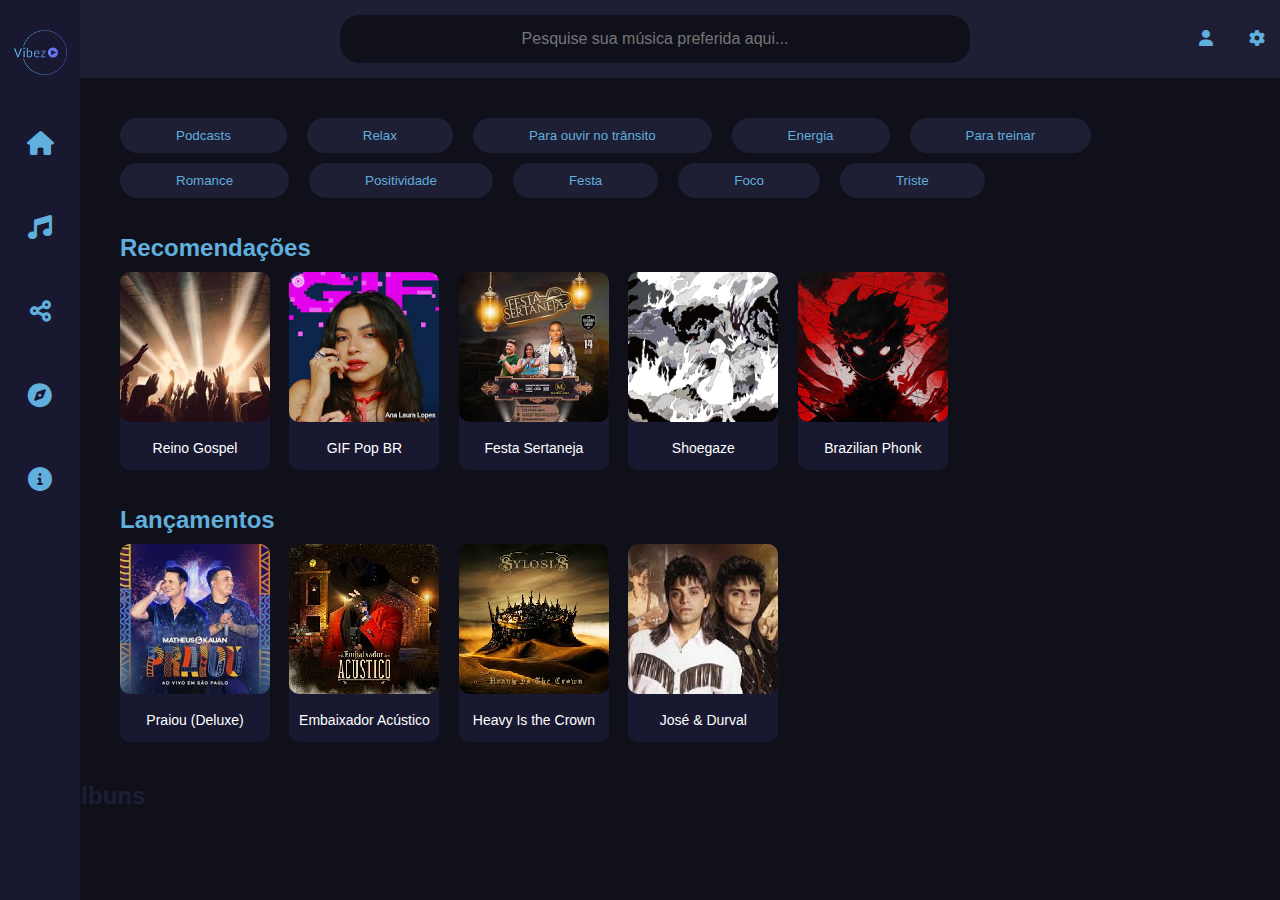
<file: aplicativo/index.html>
<!DOCTYPE html>
<html lang="pt-BR">
<head>
    <meta charset="UTF-8">
    <meta name="viewport" content="width=device-width, initial-scale=1.0">
    <title>Vibez</title>
    <link rel="stylesheet" href="https://cdnjs.cloudflare.com/ajax/libs/font-awesome/6.0.0-beta3/css/all.min.css">
    <link rel="stylesheet" href="../aplicativo/style.css">
</head>
<body>
    <div class="barra-de-cima">
        <input class="caixa-pesquisa" type="text" placeholder="Pesquise sua música preferida aqui...">
        <nav>
            <ul>
                <li id="perfil">
                    <a href="#" id="icone-perfil"><i class="fas fa-user"></i></a>
                    <div class="menu-usuario" id="menu-usuario">
                        <div class="card-usuario" id="opcoes-deslogado">
                            <a id="logar" href="../login/login.html">Login</a>
                            <a id="cadastrar" href="../cadastro/cadastro.html">Cadastrar</a>
                        </div>
                        <div class="card-usuario" id="usuario-logado">
                            <button id="logout">Sair</button>
                            <button id="myprofile">Meu Perfil</button>
                        </div>
                    </div>
                </li>
                <li id="config"><a href="#" onclick="irParaProdutores()"><i class="fas fa-cog"></i></a></li>
            </ul>
        </nav>
    </div>
    <div class="barra-esquerda">
        <img src="../assets/imagens/width_200-_1_.png" alt="Logo Vibez" class="logo">
        <ul>
            <button><li><a href="#"><i class="fas fa-home"></i></a></li></button>
            <button id="cadastromusica"><li><a href="#"><i class="fas fa-music"></i></a></li></button>
            <button><li><a href="#"><i class="fas fa-share-alt"></i></a></li></button>
            <button><li><a href="#"><i class="fas fa-compass"></i></a></li></button>
            <button><li><a href="#"><i class="fas fa-info-circle"></i></a></li></button>
        </ul>
    </div>
    <div class="secao">
        <div class="categorias">
            <button class="podcasts">Podcasts</button>
            <button>Relax</button>
            <button>Para ouvir no trânsito</button>
            <button>Energia</button>
            <button>Para treinar</button>
            <button>Romance</button>
            <button>Positividade</button>
            <button>Festa</button>
            <button>Foco</button>
            <button>Triste</button>
        </div>
        <h2 class="titulo-recomendacao">Recomendações</h2>
        <div class="recomendacoes">

            <div class="album-card" onclick="window.location.href='Reino.html';">
                <img src="../assets/imagens/unnamed (1).png" alt="Álbum 1">
                <p>Reino Gospel</p>
            </div>
            <div class="album-card" onclick="window.location.href='Gif.html';">
                <img src="../assets/imagens/unnamed (3).png" alt="Álbum 2">
                <p>GIF Pop BR</p>
            </div>
            <div class="album-card" onclick="window.location.href='Sertanejo.html';">
                <img src="../assets/imagens/unnamed (2).png" alt="Álbum 3">
                <p>Festa Sertaneja</p>
            </div>
            <div class="album-card" onclick="window.location.href='Shoegaze.html';">
                <img src="../assets/imagens/unnamed (4).png" alt="Álbum 4">
                <p>Shoegaze</p>
            </div>
            <div class="album-card" onclick="window.location.href='Phonk.html';">
                <img src="../assets/imagens/unnamed.png" alt="Álbum 5">
                <p>Brazilian Phonk</p>
            </div>
        </div>
        <h2 class="lancamento-titulo">Lançamentos</h2>
        <div class="lancamentos">
            <div class="album-card" onclick="window.location.href='Praiou.html';">
                <img src="../assets/imagens/Praiou (Deluxe).png" alt="Álbum 1">
                <p>Praiou (Deluxe)</p>
            </div>
            <div class="album-card" onclick="window.location.href='Embaixa.html';">
                <img src="../assets/imagens/Acústico.png" alt="Álbum 2">
                <p>Embaixador Acústico</p>
            </div>
            <div class="album-card" onclick="window.location.href='Heavy.html';">
                <img src="../assets/imagens/Heaven is the Crown.png" alt="Álbum 3">
                <p>Heavy Is the Crown</p>
            </div>
            <div class="album-card" onclick="window.location.href='jose.html';">
                <img src="../assets/imagens/José & Durval.png" alt="Álbum 4">
                <p>José & Durval</p>
            </div>
        </div>
    </div>

    <h2 class="titulo-cadastro">Seus Álbuns</h2>
<div id="user-albums" class="recomendacoes"></div>


<script src="../aplicativo/script.js"></script>
</body>
</html>
</file>
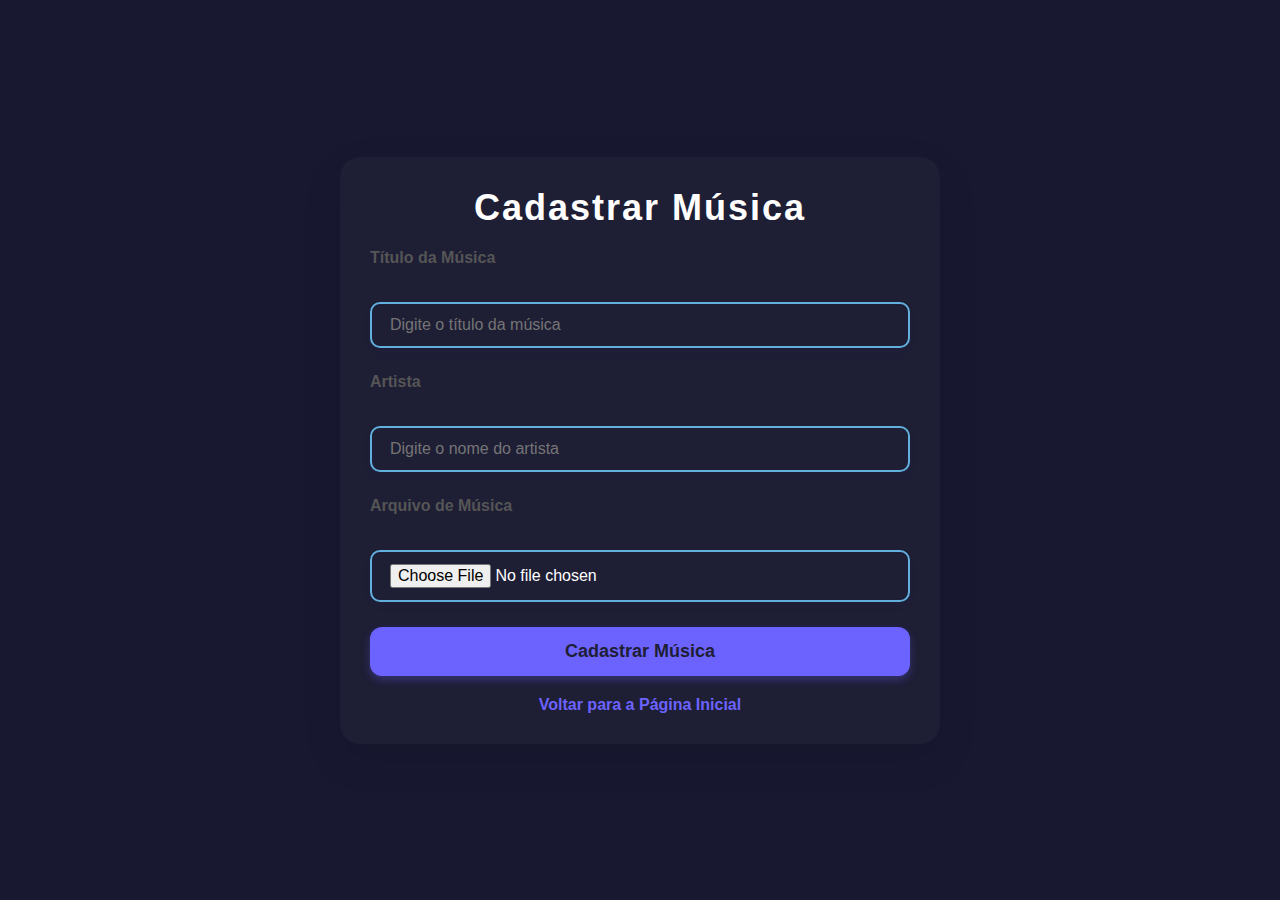
<file: cadasmusica/index.html>
<!DOCTYPE html>
<html lang="pt-BR">
<head>
    <meta charset="UTF-8">
    <meta name="viewport" content="width=device-width, initial-scale=1.0">
    <title>Cadastrar Música</title>
    <link rel="stylesheet" href="https://cdnjs.cloudflare.com/ajax/libs/font-awesome/6.0.0-beta3/css/all.min.css">
    <link rel="stylesheet" href="style.css">
</head>
<body>
    <div class="secao">
        <h1>Cadastrar Música</h1>
        <form id="form-cadastro" method="POST">
            <label for="titulo" class="#">Título da Música</label>
            <input type="text" id="titulo" name="titulo" placeholder="Digite o título da música" required>

            <label for="artista" class = "#">Artista</label>
            <input type="text" id="artista" name="artista" placeholder="Digite o nome do artista" required>

            <label for="arquivo" class="#">Arquivo de Música</label>
            <input type="file" id="arquivo" name="arquivo" accept="audio/*" required>

            <button type="submit" id="btnCadastrar">Cadastrar Música</button>
        </form>
        
        <!-- Link para voltar à página inicial -->
        <a href="../aplicativo/index.html" class="back-link">Voltar para a Página Inicial</a>
    </div>

    <script src="../aplicativo/script.js"></script>
</body>
</html>
</file>
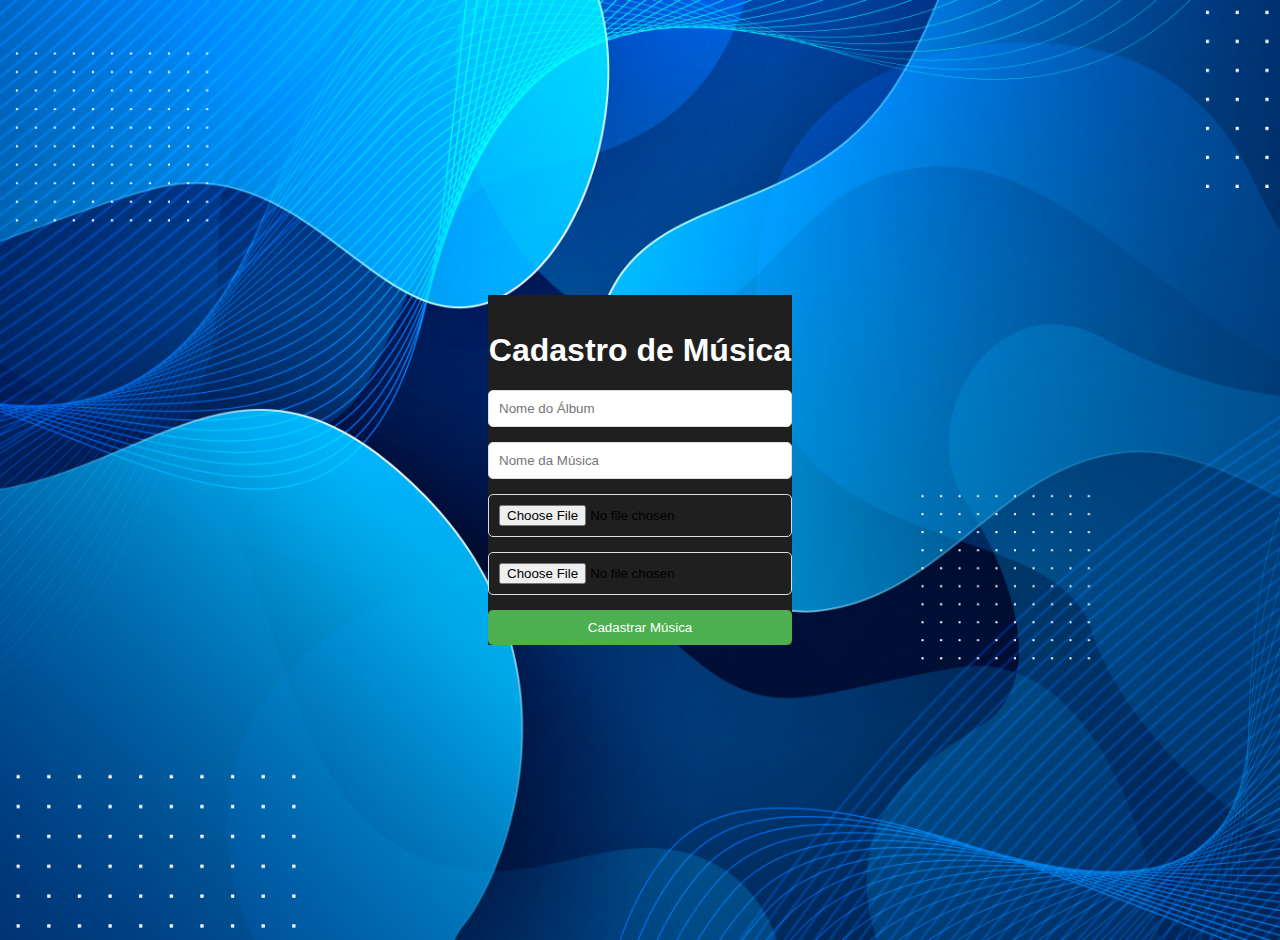
<file: album/album.html>
<!DOCTYPE html>
<html lang="pt-BR">
<head>
    <meta charset="UTF-8">
    <meta name="viewport" content="width=device-width, initial-scale=1.0">
    <title>Cadastro de Música - Vibez</title>
    <link rel="stylesheet" href="https://cdnjs.cloudflare.com/ajax/libs/font-awesome/6.0.0-beta3/css/all.min.css">
    <link rel="stylesheet" href="./album.css">
    <style>
        body {
            font-family: Arial, sans-serif;
            padding: 20px;
            background-color: #f4f4f4;
        }

        form {
            display: flex;
            flex-direction: column;
            gap: 15px;
            max-width: 500px;
            margin: auto;
        }

        input[type="text"], input[type="file"] {
            padding: 10px;
            border: 1px solid #ddd;
            border-radius: 5px;
        }

        button {
            padding: 10px;
            border: none;
            background-color: #4CAF50;
            color: white;
            border-radius: 5px;
            cursor: pointer;
        }
    </style>
    <script>
        function salvarMusica() {
            const nomeAlbum = document.getElementById("nomeAlbum").value;
            const nomeMusica = document.getElementById("nomeMusica").value;
            const imagemAlbum = document.getElementById("imagemAlbum").files[0];
            const arquivoMusica = document.getElementById("arquivoMusica").files    [0];

            if (!nomeAlbum || !nomeMusica || !imagemAlbum || !arquivoMusica) {
                alert("Por favor, preencha todos os campos!");
                return;
            }

            // Converter a imagem e música para Base64
            const readerImagem = new FileReader();
            const readerMusica = new FileReader();

            readerImagem.onload = function(e) {
                const imagemBase64 = e.target.result;
                
                readerMusica.onload = function(e) {
                    const musicaBase64 = e.target.result;

                    // Criar objeto de música
                    const novaMusica = {
                        album: nomeAlbum,
                        musica: nomeMusica,
                        imagem: imagemBase64,
                        arquivo: musicaBase64
                    };

                    // Salvar no LocalStorage
                    let musicas = JSON.parse(localStorage.getItem("musicas")) || [];
                    musicas.push(novaMusica);
                    localStorage.setItem("musicas", JSON.stringify(musicas));

                    alert("Música cadastrada com sucesso!");
                    window.location.href = "../aplicativo/index.html"; // Volta para a home
                };
                readerMusica.readAsDataURL(arquivoMusica);
            };
            readerImagem.readAsDataURL(imagemAlbum);
        }
    </script>
</head>
<body>
    <div class="tudo">
    <h1 class="titulo">Cadastro de Música</h1>
    <form class="caixa"onsubmit="event.preventDefault(); salvarMusica();">
        <input type="text" id="nomeAlbum" placeholder="Nome do Álbum" required>
        <input type="text" id="nomeMusica" placeholder="Nome da Música" required>
        <input type="file" id="imagemAlbum" accept="image/*" required>
        <input type="file" id="arquivoMusica" accept="audio/mp3" required>
        <button type="submit">Cadastrar Música</button>
    </form>
</div>
</body>
</html>
</file>
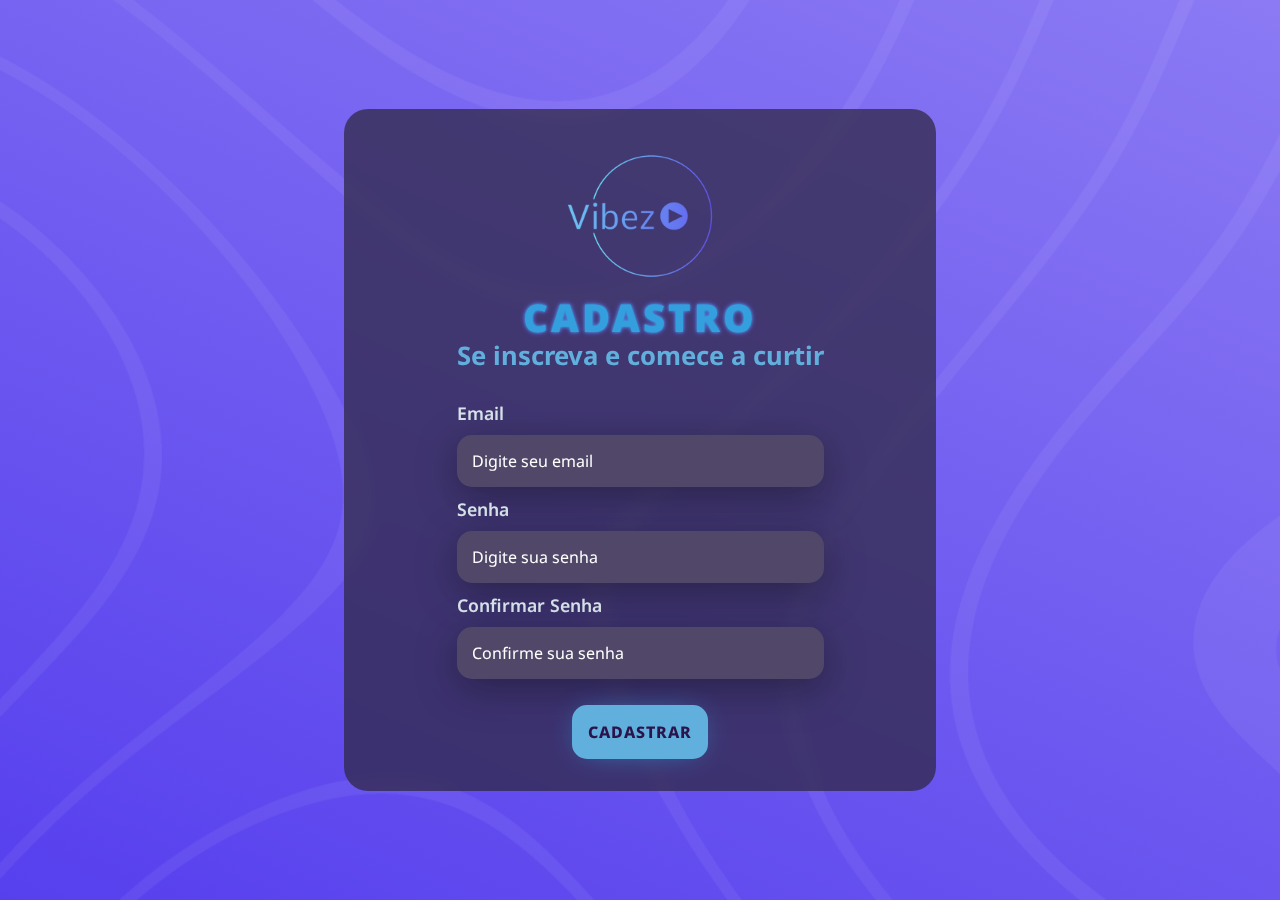
<file: cadastro/cadastro.html>
<!DOCTYPE html>
<html lang="pt-BR">
<head>
    <meta charset="UTF-8">
    <meta name="viewport" content="width=device-width, initial-scale=1.0">
    <title>Cadastro</title>
    <link rel="stylesheet" href="../cadastro/cadastro.css">
</head>
<body>
    <main>
        <section>
            <img src="../assets/imagens/width_200-_1_.png" alt="">
            <h1 class="cadastro">CADASTRO</h1>
            <div class="right-login">
                <div class="card-login">
                    <h1 class="texto1">Se inscreva e comece a curtir</h1>
                    <form id="form-cadastro">
                        <div class="textfield">
                            <label class="nome-cadastro" for="email">Email</label>
                            <input type="text" name="email" id="email" placeholder="Digite seu email" required>
                        </div>
                        <div class="textfield">
                            <label class="nome-cadastro" for="senha">Senha</label>
                            <input type="password" name="senha" id="senha" placeholder="Digite sua senha" required>
                        </div>
                        <div class="textfield">
                            <label class="nome-cadastro" for="confirmar">Confirmar Senha</label>
                            <input type="password" name="confirmar" id="confirmar" placeholder="Confirme sua senha" required>
                        </div>
                        <div class="buttonsCadastro">
                            <button type="submit" class="btn-cadastro">Cadastrar</button>
                        </div>
                    </form>
                </div>
            </div>
        </section>
    </main>
    <script src="../cadastro/script.js"></script>
</body>
</html>
</file>
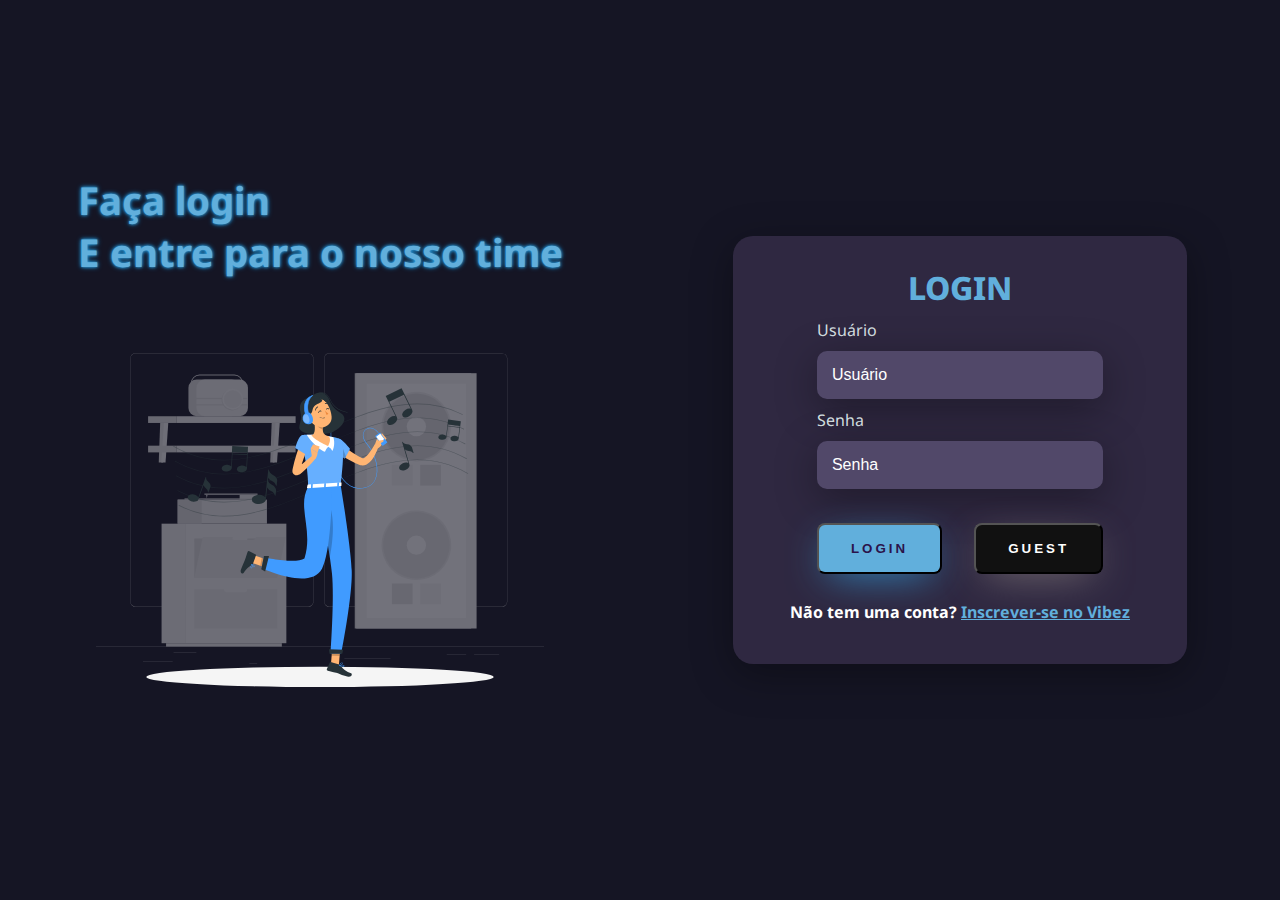
<file: login/login.html>
<!DOCTYPE html>
<html lang="pt-br">
<head>
    <meta charset="UTF-8">
    <meta http-equiv="X-UA-Compatible" content="IE=edge">
    <meta name="viewport" content="width=device-width, initial-scale=1.0">
    <title>Login</title>
    <link rel="stylesheet" href="login.css">
</head>
<body>
    <div class="main-login">
        <div class="left-login">
            <h1>Faça login<br>E entre para o nosso time</h1>
            <img src="music-animate.svg" class="left-login-img" alt="elemento musica flutuante">
        </div>
        <div class="right-login">
            <div class="card-login">
                <h1>LOGIN</h1>
                <form id="form-login">
                    <div class="textfield">
                        <label for="usuario">Usuário</label>
                        <input type="text" id="login-usuario" placeholder="Usuário" required>
                    </div>
                    <div class="textfield">
                        <label for="senha">Senha</label>
                        <input type="password" id="login-senha" placeholder="Senha" required>
                    </div>
                    <div class="buttonsLogin">
                        <button type="submit" class="btn-login">Login</button>
                        <a class="tp-guest" href="../aplicativo/index.html"><button type="button" class="btn-guest">Guest</button></a>
                    </div>
                </form>
                <a href="../cadastro/cadastro.html">
                    <h1>Não tem uma conta? <span>Inscrever-se no Vibez</span></h1>
                </a>
            </div>
        </div>
    </div>
    <script src="../login/login.js"></script>
</body>
</html>
</file>
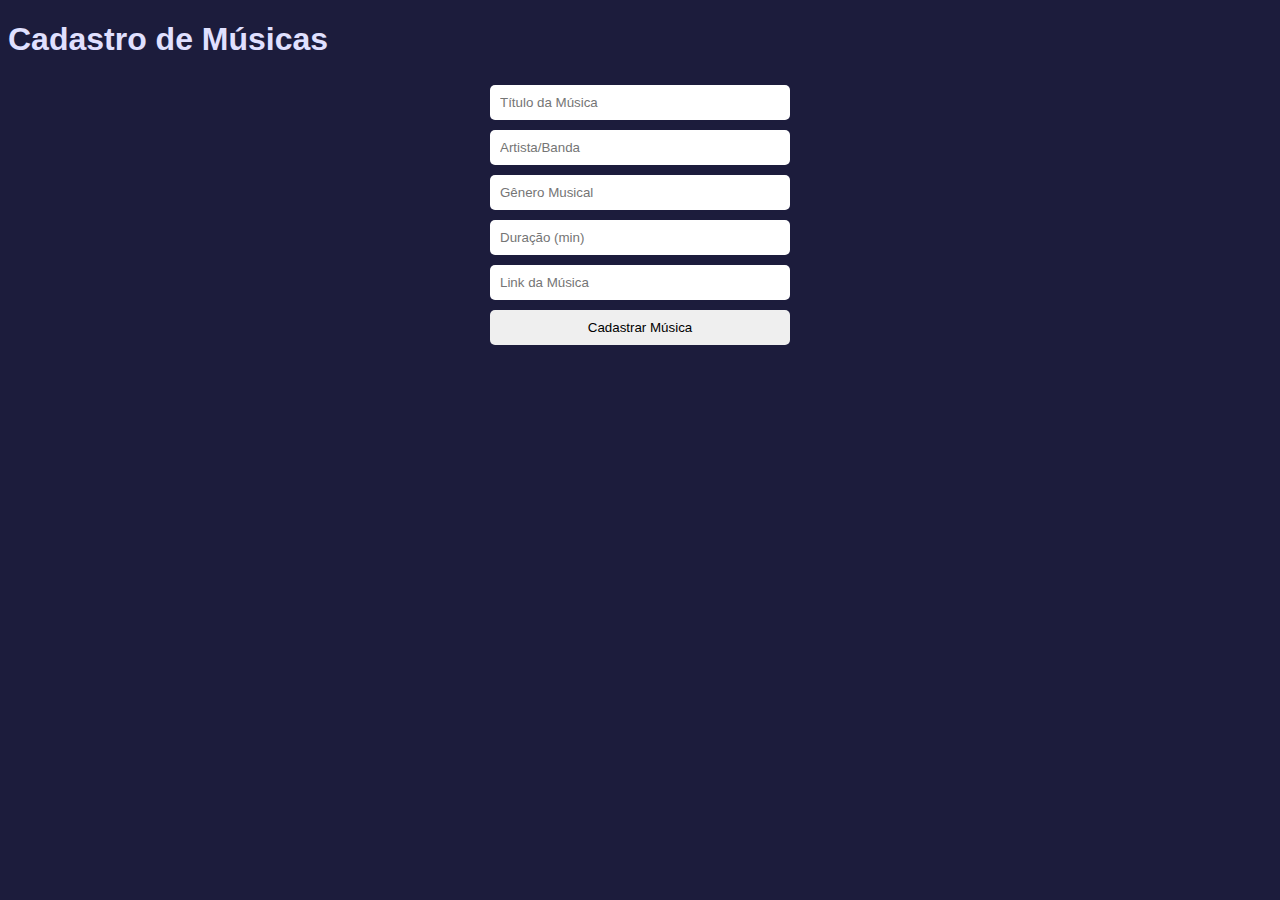
<file: musicas/produtores.html>
<!DOCTYPE html>
<html lang="pt-BR">
<head>
    <meta charset="UTF-8">
    <meta name="viewport" content="width=device-width, initial-scale=1.0">
    <title>Área para Produtores</title>
    <style>
        body { background-color: #1c1c3c; color: #e0e0ff; font-family: Arial, sans-serif; }
        form { display: flex; flex-direction: column; width: 300px; margin: auto; }
        input, button { margin: 5px 0; padding: 10px; border-radius: 5px; border: none; }
    </style>
</head>
<body>
    <h1>Cadastro de Músicas</h1>

    <form id="form-musica">
        <input type="text" id="titulo" placeholder="Título da Música" required>
        <input type="text" id="artista" placeholder="Artista/Banda" required>
        <input type="text" id="genero" placeholder="Gênero Musical" required>
        <input type="number" id="duracao" placeholder="Duração (min)" required>
        <input type="url" id="link" placeholder="Link da Música" required>
        <button type="submit">Cadastrar Música</button>
    </form>

    <script>
        // Função para cadastrar música
        function cadastrarMusica(event) {
            event.preventDefault(); // Evitar recarregar a página

            const titulo = document.getElementById('titulo').value;
            const artista = document.getElementById('artista').value;
            const genero = document.getElementById('genero').value;
            const duracao = document.getElementById('duracao').value;
            const link = document.getElementById('link').value;

            const novaMusica = { titulo, artista, genero, duracao, link };

            // Recuperar lista existente ou criar nova
            const musicas = JSON.parse(localStorage.getItem('musicas')) || [];
            musicas.push(novaMusica);

            // Armazenar lista atualizada no localStorage
            localStorage.setItem('musicas', JSON.stringify(musicas));

            alert('Música cadastrada com sucesso!');
            event.target.reset(); // Limpar o formulário
        }

        // Adicionar evento de submit ao formulário
        document.getElementById('form-musica').addEventListener('submit', cadastrarMusica);
    </script>
</body>
</html>
</file>
<file: aplicativo/style.css>
body {
    margin: 0;
    padding: 0;
    font-family: Arial, sans-serif;
    background-color: #10101b;
    color: #1e1e35;
}

.barra-de-cima {
    background-color: #1e1e35;
    display: flex;
    align-items: center; /* Alinha os itens verticalmente */
    justify-content: space-between; /* Distribui o espaço entre os itens */
    padding: 15px;
}

nav {
    display: flex; /* Adiciona flex para o nav */
}

nav ul {
    list-style-type: none;
    margin: 0;
    padding: 0;
    display: flex;
}

nav ul li {
    margin-left: 20px; /* Espaçamento entre os ícones */
}

nav ul li a {
    color: #61afdc;
    text-decoration: none;
}

#perfil::before {
    content: "\f007"; 
    font-family: "FontAwesome";
}

#config::before {
    content: "\f013"; 
    font-family: "FontAwesome";
}

.barra-esquerda {
    background-color: #181831;
    position: fixed;
    top: 0;
    left: 0;
    height: 100%;
    width: 80px;
    display: flex;
    flex-direction: column;
    align-items: center;
    padding-top: 20px;
}

.barra-esquerda ul {
    list-style-type: none;
    padding: 0;
}

.barra-esquerda ul li {
    margin-bottom: 30px;
    padding-top: 1.5rem;
}
.barra-esquerda ul li a {
    color: #61afdc;
    text-decoration: none;
    font-size: 24px;
}

.caixa-pesquisa {
    margin: 0 auto; /* Centraliza a barra de pesquisa */
    padding: 15px;
    border-radius: 20px;
    border: none;
    font-size: 16px;
    background-color: #10101b;
    color: #61afdc;
    text-align: center;
    max-width: 600px; /* Limita a largura máxima da barra de pesquisa */
    width: 100%; /* Permite que a barra de pesquisa utilize toda a largura disponível */
    margin-left: calc((100% - 600px) / 2); /* Adiciona margem esquerda para centralizar */
}
.caixa-pesquisa:hover{
    outline: #4d96c1 2px solid;
}

    
.categorias {
    display: flex;
    flex-wrap: wrap;
    margin: 20px 0;
    gap: 10px;
}
.categorias button {
    background-color: #1e1e35;
    color: #61afdc;
    border: none;
    padding: 10px 56px;
    border-radius: 20px;
    margin-right: 10px;
    cursor: pointer;
    
}

.categorias button:hover {
    background-color: #303041;
    outline: #4d96c1 2px solid;
}

.secao {
    margin-left: 100px;
    padding: 20px;
}

.secao h2 {
    color: #61afdc;
    margin-bottom: 10px;
    padding-top: 1rem;
   
}

.album-card {
    display: inline-block;
    background-color: #181831;
    width: 150px;
    margin-right: 15px;
    text-align: center;
    border-radius: 10px;
    
}
.album-card:hover{
    background-color: #2c2c44;
    outline: #4f6979 2px solid;
}

.album-card img {
    width: 150px;
    height: 150px;
    border-radius: 10px;
}

.album-card p {
    color: #ffffff;
    font-size: 14px;
}

.logo {
    width: 65px; /* Ajustei um pouco o tamanho para evitar o corte */
    height: auto;
    margin-bottom: 20px;
    padding: 5px; /* Adicionei um padding para garantir que a imagem não seja cortada */
    box-sizing: border-box; /* Inclui o padding no cálculo do tamanho da imagem */
}
.menu-usuario {
    position: absolute;
    right: 5px;
    top: 50px;
    background: #2c2c44;
    border: 1px solid #ddd;
    padding: 10px;
    border-radius: 5px;
    display: none;

}
.menu-usuario.active {
    display: flex;
    justify-content: center;
    align-items: center;
}

.card-usuario {
    display: flex;
    justify-content: center;
    align-items: center;
    gap:8px;
}

#myprofile {
    padding: 8px;
    border-radius: 5px;
    background-color: #61afdc;
    color: black;
}
#myprofile:hover {
    background-color: #7ed2ff ;
    transition-duration: 500ms;
    scale: 1.1;
}
#logout {
    padding: 8px;
    border-radius: 5px;
    background-color: #61afdc;
    color: black;
    
}
#logout:hover {
    background-color: #7ed2ff ;
    transition-duration: 500ms;
    scale: 1.1;
}
#logar, #cadastrar {
    padding: 5px;
    border-radius: 5px;
    background-color: #61afdc;
    color: black;
}
#logar:hover, #cadastrar:hover{
    background-color: #7ed2ff ;
    transition-duration: 500ms;
    scale: 1.1;
}

.barra-esquerda ul {
    display: flex;
    flex-direction: column; /* Alinha os itens em coluna */
    align-items: center; /* Centraliza os botões horizontalmente */
    padding: 0; /* Remove o padding */
    margin: 0; /* Remove a margem */
}

.barra-esquerda ul button {
    background-color: transparent; /* Fundo transparente */
    border: none; /* Remove a borda */
    cursor: pointer; /* Mostra o cursor de mão ao passar o mouse */
    transition: all 0.3s ease; /* Transição suave para o efeito */
}
</file>
<file: cadasmusica/style.css>
/* Estilos globais */
* {
  margin: 0;
  padding: 0;
  box-sizing: border-box;
}

body {
  font-family: 'Roboto', sans-serif;
  background-color: #181831;
  color: #333;
  display: flex;
  justify-content: center;
  align-items: center;
  height: 100vh;
  margin: 0;
}

/* Estilo para a seção principal */
.secao {
  background:  #1e1e35;
  max-width: 600px;
  width: 100%;
  padding: 30px;
  border-radius: 20px;
  box-shadow: 0 10px 40px rgba(0, 0, 0, 0.1);
  text-align: center;
  overflow: hidden;
  position: relative;
  transition: transform 0.3s ease, box-shadow 0.3s ease;
}

.secao:hover {
  transform: translateY(-8px);
  box-shadow: 0 20px 50px rgba(0, 0, 0, 0.15);
}

/* Estilo do título */
h1 {
  font-size: 36px;
  font-weight: 700;
  margin-bottom: 30px;
  color: #ffffff;
  letter-spacing: 2px;
}

/* Estilo do formulário */
form {
  display: flex;
  flex-direction: column;
  gap: 25px;
  align-items: stretch;
  color: #ffffff;
}

/* Estilos de labels */
label {
  font-size: 16px;
  font-weight: bold;
  color: #555;
  text-align: left;
  width: 100%;
  margin-bottom: 10px;
}

/* Estilos dos inputs */
input[type="text"],
input[type="file"] {
  padding: 12px 18px;
  font-size: 16px;
  border-radius: 10px;
  border: 2px solid #61afdc;
  outline: none;
  transition: all 0.3s ease;
  background-color: #1e1e35;
  color: #fff;
  width: 100%;
  box-shadow: 0 4px 8px rgba(64, 35, 141, 0.05);
}

input[type="text"]:focus,
input[type="file"]:focus {
  border-color: #181831;
  background-color: #181831;
  box-shadow: 0 0 8px rgba(108, 99, 255, 0.2);
}

/* Estilo para o botão */
button {
  padding: 14px 24px;
  background-color: #6c63ff;
  border: none;
  border-radius: 12px;
  color: #1e1e35;
  font-size: 18px;
  font-weight: bold;
  cursor: pointer;
  transition: background-color 0.3s ease, transform 0.2s ease, box-shadow 0.3s ease;
  box-shadow: 0 4px 8px rgba(108, 99, 255, 0.3);
}

button:hover {
  background-color: #4e48c9;
  transform: scale(1.05);
  box-shadow: 0 8px 16px rgba(0, 0, 0, 0.2);
}

button:focus {
  outline: none;
  box-shadow: 0 0 10px rgba(108, 99, 255, 0.4);
}

/* Estilos do link de voltar */
.back-link {
  display: inline-block;
  margin-top: 20px;
  color: #6c63ff;
  font-size: 16px;
  font-weight: 600;
  text-decoration: none;
  transition: color 0.3s ease;
}

.back-link:hover {
  color: #4e48c9;
  text-decoration: underline;
}

/* Animações para os inputs e botões */
input[type="text"], input[type="file"], button {
  transition: all 0.3s ease;
}

input[type="text"]:focus, input[type="file"]:focus {
  border-color: #6c63ff;
  box-shadow: 0 0 10px rgba(108, 99, 255, 0.2);
}

/* Transições para todos os elementos */
input[type="text"], input[type="file"], button {
  transition: all 0.3s ease;
}

/* Efeito para o título */
h1 {
  font-size: 36px;
  font-weight: 700;
  color: #ffffff;
  letter-spacing: 2px;
  margin-bottom: 20px;
}

/* Adicionando sombra sutil no form */
.secao {
  box-shadow: 0 15px 40px rgba(0, 0, 0, 0.1);
  transition: box-shadow 0.3s ease-in-out;
}

.secao:hover {
  box-shadow: 0 20px 60px rgba(0, 0, 0, 0.15);
}
</file>
<file: album/album.css>
body {
    margin: 0;
    padding: 0;
    font-family: 'Arial', sans-serif; 
    background: url("../assets/imagens/background-album.jpg") center center no-repeat;
    background-size: cover;
    text-align: center;
    display: flex;
    flex-direction: column;
    justify-content:center;
    align-items: center;
    height: 100vh;
    
}
.tudo{
    background-color: #1F1F1F;
}
.caixa{
    margin: 0;
}
.titulo{
    display: inline-block;
    width: 19rem;
    text-align: center;
    border-radius: 10px;
    color: #FFFFFF;
    padding-top: 1rem;
}
.barra-de-cima {
    background-color: #1F1F1F; /* Preto escuro */
    display: flex;
    align-items: center;
    justify-content: space-between;
    padding: 15px;
}

.voltar {
    color: #FFFFFF;
    text-decoration: none;
    font-size: 18px;
}

.secao-album {
    text-align: center;
    padding: 20px;
}

.secao-album img {
    width: 250px; /* Tamanho do álbum */
    border-radius: 10px;
    box-shadow: 0 4px 10px rgba(0, 0, 0, 0.3); /* Sombra para a imagem */
    margin-bottom: 20px;
}

.lista-musicas {
    display: flex;
    flex-direction: column;
    align-items: center;
}

.musica {
    background-color: #61afdc; /* Azul ciano claro */
    color: #FFFFFF;
    border: none;
    padding: 15px 25px;
    border-radius: 30px; /* Bordas arredondadas */
    margin: 10px 0;
    cursor: pointer;
    transition: background-color 0.3s, transform 0.2s, box-shadow 0.2s; /* Transições */
    width: 100%;
    max-width: 300px; /* Largura máxima do botão */
    box-shadow: 0 0 10px rgba(97, 175, 220, 0.5), 0 0 20px rgba(97, 175, 220, 0.3); /* Efeito neon */
}

.musica:hover {
    background-color: #007BB8; /* Azul mais escuro ao passar o mouse */
    transform: scale(1.05); /* Efeito de aumento ao passar o mouse */
    box-shadow: 0 0 20px rgba(97, 175, 220, 0.7), 0 0 30px rgba(97, 175, 220, 0.5); /* Efeito neon mais forte ao passar o mouse */
}

#info-musica {
    background-color: #1F1F1F; /* Preto escuro */
    padding: 15px;
    border-radius: 10px;
    margin-top: 20px;
    text-align: center; /* Centraliza o texto */
}

#audio-player {
    width: 100%;
    border-radius: 5px;
    background-color: #3A3A3A;
    outline: none;
}

#audio-player::-webkit-media-controls-panel {
    background-color: #1F1F1F; /* Fundo do painel de controle */
}

#audio-player::-webkit-media-controls-play-button {
    background-color: #3A3A3A; /* Botão de play */
    border-radius: 50%;
}

.barra-esquerda {
    background-color: #1F1F1F; /* Preto escuro */
    position: fixed;
    top: 0;
    left: 0;
    height: 100%;
    width: 80px;
    display: flex;
    flex-direction: column;
    align-items: center;
    padding-top: 20px;
}

.barra-esquerda ul {
    list-style-type: none;
    padding: 0;
}

.barra-esquerda ul li {
    margin-bottom: 30px;
}

.barra-esquerda ul li a {
    color: #FFFFFF;
    text-decoration: none;
    font-size: 24px;
}

.caixa-pesquisa {
    margin: 0 auto; /* Centraliza a barra de pesquisa */
    padding: 15px;
    border-radius: 20px;
    border: none;
    font-size: 16px;
    background-color: #3A3A3A;
    color: #FFFFFF;
    text-align: left; /* Alinhamento à esquerda */
    max-width: 600px; /* Limita a largura máxima da barra de pesquisa */
    width: 100%; /* Permite que a barra de pesquisa utilize toda a largura disponível */
    margin-left: calc((100% - 600px) / 2); /* Adiciona margem esquerda para centralizar */
}

.categorias {
    display: flex;
    flex-wrap: wrap;
    margin: 20px 0;
}

.categorias button {
    background-color: #3A3A3A;
    color: #FFFFFF;
    border: none;
    padding: 10px 20px;
    border-radius: 20px;
    margin-right: 10px;
    cursor: pointer;
}

.categorias button:hover {
    background-color: #5A5A5A; /* Leve destaque ao passar o mouse */
}

.secao {
    margin-left: 100px;
    padding: 20px;
}

.secao h2 {
    color: #FFFFFF;
    margin-bottom: 10px;
}

.album-card {
    display: inline-block;
    background-color: #1F1F1F; /* Preto escuro */
    width: 150px;
    margin-right: 15px;
    text-align: center;
    border-radius: 10px;
}

.album-card img {
    width: 100%;
    border-radius: 10px;
}

.album-card p {
    color: #9A9A9A; /* Texto em cinza */
    font-size: 14px;
}

.logo {
    width: 65px; /* Ajustei um pouco o tamanho para evitar o corte */
    height: auto;
    margin-bottom: 20px;
    padding: 5px; /* Adicionei um padding para garantir que a imagem não seja cortada */
    box-sizing: border-box; /* Inclui o padding no cálculo do tamanho da imagem */
}
</file>
<file: cadastro/cadastro.css>
@import url('https://fonts.googleapis.com/css2?family=Noto+Sans:wght@400;700&display=swap');
* {
    font-family:'Noto Sans', sans-serif;
    margin: none;
}

body {
    margin: 0;
    background: url("../assets/imagens/background-cadastro.svg") center center no-repeat;
    background-size: cover;
    text-align: center;
    display: flex;
    flex-direction: column;
    justify-content: center;
    align-items: center;
    height: 100vh;
}

section {
    display: flex;
    flex-direction: column;
    background-color: #2f2841bb;
    backdrop-filter: blur(6px);
    width: 37rem;
    text-align: center;
    border-radius: 1.5rem;
    align-items: center;
    padding: 2rem 0;
}

img {
    width: 150px; 
    height: 150px;

    box-sizing: border-box;
}

.texto1 {
    font-size: 1.6rem;
    color: #61afdc;
    font-family:'Noto Sans', sans-serif;
    font-weight: 9000px;
    line-height: 1;
    margin: 0;
    margin-bottom: 2rem;
}
.cadastro{
    color: #339fdd;
    font-weight: 1000;
    letter-spacing: 3px ;
    margin: 0;
    font-size: 2.4rem;
    text-shadow: 0 0 3px #339fdd, 0 0 5px #6675f0;
}

.btn-cadastro{
    padding: 1rem 1rem;
    border-radius: 15px;
    outline: none;
    text-transform: uppercase;
    font-weight: 800;
    letter-spacing: 1px;
    color: #2b134b;
    background-color: #61afdc;
    border: none;
    cursor: pointer;
    box-shadow: 0px 1px 30px -12px #339fdd ;
    font-size: 1rem;
    margin-top: 1rem;
}

.btn-cadastro:hover{
    background-color: #7ed2ff ;
    transition-duration: 500ms;
    scale: 1.1;
}

.textfield {
    color: #f0ffffde;
    margin-bottom: 10px;
    justify-content: left;
    display: flex;
    flex-direction: column;
    font-size: 1.1rem;
}

.textfield > label {
    font-weight: 600;
}

.textfield > input {
    max-width: 100%;
    border: none;
    border-radius: 15px;
    padding: 15px;
    background:#514869;
    color: #f0ffffde;
    font-size: 12pt;
    box-shadow: 0px 10px 40px #00000056;
    outline: none;
}

.textfield > input::placeholder {
    color: white;
}

.textfield > input:focus {
    outline: #61afdc 2px solid;
}

.right-login {
    display: flex;
    justify-content: center;
    width: 100%;
}

.card-login{
    max-width: 100%;
    display: flex;
    flex-direction: column;
    justify-content: left;
}
.textfield > label {
    color: #f0ffffde;
    margin-bottom: 10px;
    align-self: flex-start;

}
</file>
<file: login/login.css>
@import url('https://fonts.googleapis.com/css2?family=Noto+Sans:wght@400;700&display=swap');
body {
    margin: 0;
    font-family: 'Noto Sans', sans-serif;
    overflow: hidden;
}
.main-login{
    width: 100vw;
    height: 100vh;
    background: #151524;
    display: flex;
    justify-content: center;
    align-items: center;
}
.left-login{
    width: 50vw;
    height: 100vh;
    display: flex;
    justify-content: center;
    align-items: center;
    flex-direction: column;
}
.left-login > h1 { 
    font-size: 3vw;
    color: #61afdc;
    text-shadow: 0 0 3px #339fdd, 0 0 5px #138acf;

}
.left-login-img{
    width:35vw ;
}   
.right-login{
    width: 50vw;
    height: 100vh;
    display: flex;
    justify-content: center;
    align-items: center;
}
.card-login{
    width: 60%;
    display: flex;
    justify-content: center;
    align-items: center;
    flex-direction: column;
    padding: 30px 35px;
    background: #2f2841;
    border-radius: 20px;
    box-shadow: 0px 10px 40px #00000056;
}
.card-login > h1 {
    color: #61afdc;
    font-weight: 800;
    margin: 0;
}
.textfield{
    width: 100%;
    display: flex;
    flex-direction: column;
    align-items: flex-start;
    justify-content: center;
    margin:10px 0px ;
}
.textfield > input {
    width: 100%;
    border: none;
    border-radius: 10px;
    padding: 15px;
    background:#514869;
    color: #f0ffffde;
    font-size: 12pt;
    box-shadow: 0px 10px 40px #00000056;
    outline: none;
    box-sizing: border-box  ;
}
.textfield > label {
    color: #f0ffffde;
    margin-bottom: 10px;
}
.textfield > input::placeholder{
    color: white;

}
.textfield > input:focus {
    outline: #61afdc 2px solid;
}
.btn-login{
    padding: 1rem 2rem;
    border-radius: 8px;
    outline: none;
    text-transform: uppercase;
    font-weight: 800;
    letter-spacing: 3px;
    color: #2b134b;
    background-color: #61afdc;
    cursor: pointer;
    box-shadow: 0px 10px 40px -12px #339fdd ;
    transition-duration: 500ms;
}
.btn-login:hover{
    background-color: #7ed2ff ;
    transition-duration: 500ms;
    scale: 1.1;
}
.btn-guest{
    padding: 1rem 2rem;
    border-radius: 8px;
    outline: none;
    text-transform: uppercase;
    font-weight: 800;
    letter-spacing: 3px;
    color: #ffffff;
    background-color: #111111;
    cursor: pointer;
    box-shadow: 0px 10px 40px -12px #837979 ;
}
.btn-guest:hover{
    background-color: #393a3b ;
    transition-duration: 500ms;
    scale: 1.1;
}
.buttonsLogin{
    display: flex;
    flex-direction: row;
    gap: 2rem;
    padding-top: 1.5rem;
    
}

a{
    text-decoration: none;
    color: #393a3b;
    font-size: 0.5rem;
    padding-top: 1rem;
    gap: 5px;
}

span{
    color: #61afdc;
    text-decoration: underline;
    transition-duration: 500ms;
}
span:hover{
    transition-duration: 500ms;
    color: #afd5eb;
}
.tp-guest{
    padding:0px;
}
h1{
    color: white;
}
</file>
